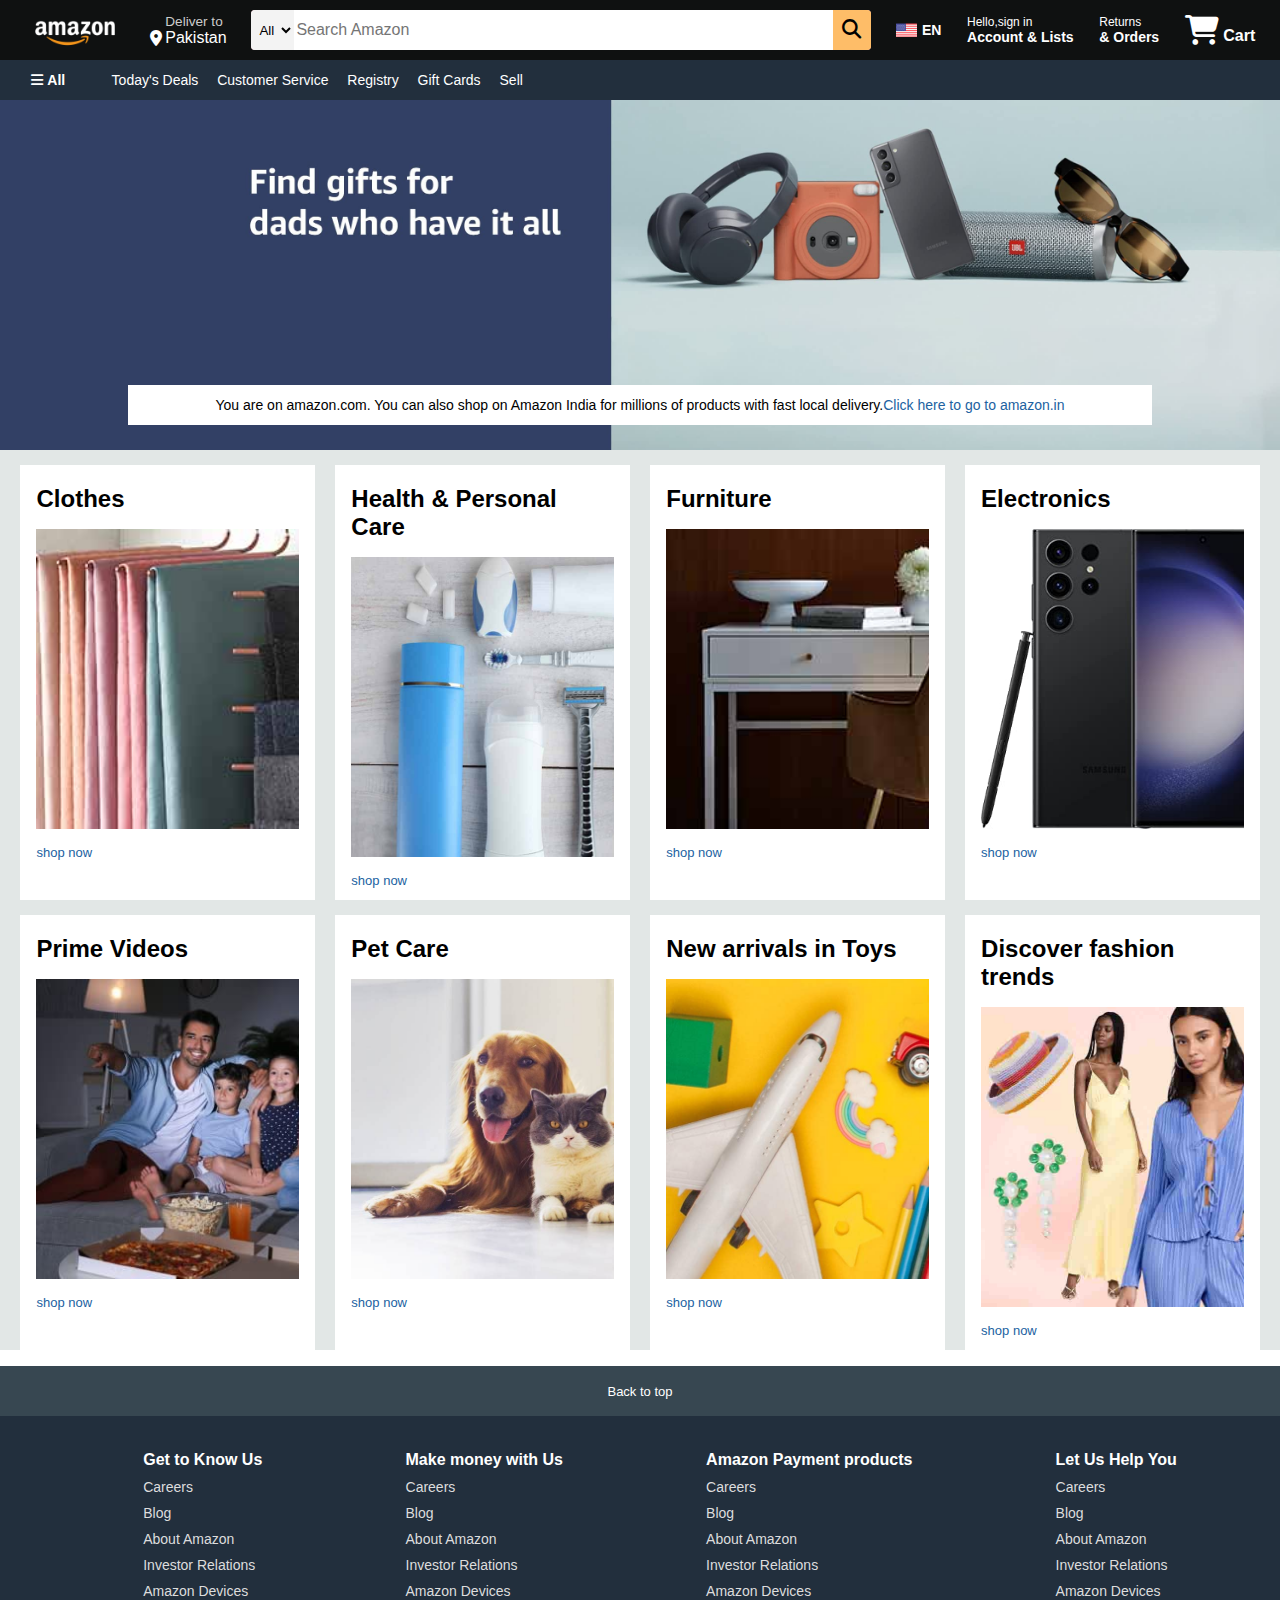
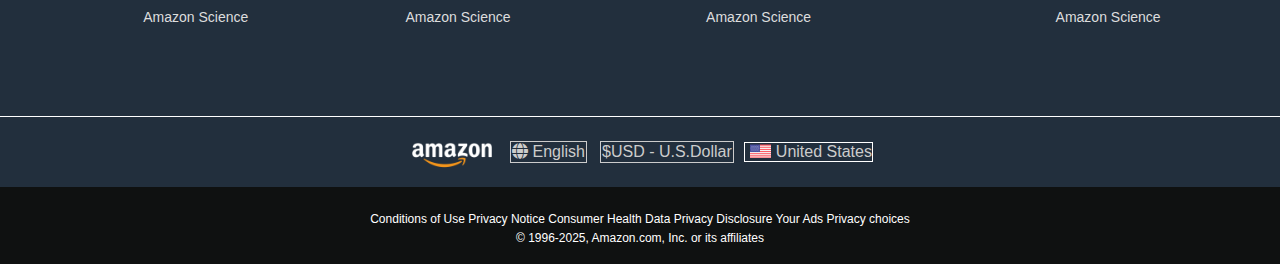
<file: index.html>
<!DOCTYPE html>
<html lang="en">
  <head>
    <meta charset="UTF-8" />
    <meta name="viewport" content="width=device-width, initial-scale=1.0" />
    <title>Amazon</title>
    <link
      rel="stylesheet"
      href="https://cdnjs.cloudflare.com/ajax/libs/font-awesome/6.7.2/css/all.min.css"
      integrity="sha512-Evv84Mr4kqVGRNSgIGL/F/aIDqQb7xQ2vcrdIwxfjThSH8CSR7PBEakCr51Ck+w+/U6swU2Im1vVX0SVk9ABhg=="
      crossorigin="anonymous"
      referrerpolicy="no-referrer"
    />
    <link rel="stylesheet" href="style.css" />
  </head>
  <body>
    <header>
      <div class="navbar">
        <div class="nav-logo border">
          <div class="logo"></div>
        </div>

        <div class="nav-address border">
          <p class="address-first">Deliver to</p>
          <div class="add-icon">
            <i class="fa-solid fa-location-dot"></i>
            <p class="address-second">Pakistan</p>
          </div>
        </div>

        <div class="nav-search">
          <select class="search-select">
            <option>All</option>
          </select>
          <input placeholder="Search Amazon" class="Search-input" />
          <div class="search-icon">
            <i class="fa-solid fa-magnifying-glass"></i>
          </div>
        </div>

        <div class="nav-language border">
          <div class="nav-flag"></div>
          <span id="nav-language-span">EN</span>
        </div>

        <div class="nav-signin border">
          <p class="nav-first"><span>Hello,sign in</span></p>
          <p class="nav-second">Account & Lists</p>
        </div>

        <div class="nav-return border">
          <p class="nav-first"><span>Returns</span></p>
          <p class="nav-second">& Orders</p>
        </div>

        <div class="nav-cart border">
          <i class="fa-solid fa-cart-shopping"></i>
          Cart
        </div>
      </div>

      <div class="pannel">
        <div class="pannel-all">
          <i class="fa-solid fa-bars"></i>
          <span class="nav-second">All</span>
        </div>
        <div class="pannel-options">
          <p>Today's Deals</p>
          <p>Customer Service</p>
          <p>Registry</p>
          <p>Gift Cards</p>
          <p>Sell</p>
        </div>
      </div>
    </header>

    <div class="hero-section">
      <div class="hero-mesage">
        <p>
          You are on amazon.com. You can also shop on Amazon India for millions
          of products with fast local delivery.<a
            >Click here to go to amazon.in</a
          >
        </p>
      </div>
    </div>

    <div class="shop-section">
      <div class="box">
        <div class="box-content">
          <h2>Clothes</h2>
          <div
            class="box-image"
            style="background-image: url('box1_image.jpg')"
          ></div>
          <p>shop now</p>
        </div>
      </div>

      <div class="box">
        <div class="box-content">
          <h2>Health & Personal Care</h2>
          <div
            class="box-image"
            style="background-image: url('box2_image.jpg')"
          ></div>
          <p>shop now</p>
        </div>
      </div>

      <div class="box">
        <div class="box-content">
          <h2>Furniture</h2>
          <div
            class="box-image"
            style="background-image: url('box3_image.jpg')"
          ></div>
          <p>shop now</p>
        </div>
      </div>

      <div class="box">
        <div class="box-content">
          <h2>Electronics</h2>
          <div
            class="box-image"
            style="background-image: url('box4_image.jpg')"
          ></div>
          <p>shop now</p>
        </div>
      </div>

      <div class="box">
        <div class="box-content">
          <h2>Prime Videos</h2>
          <div
            class="box-image"
            style="background-image: url('box5_image.jpg')"
          ></div>
          <p>shop now</p>
        </div>
      </div>

      <div class="box">
        <div class="box-content">
          <h2>Pet Care</h2>
          <div
            class="box-image"
            style="background-image: url('box6_image.jpg')"
          ></div>
          <p>shop now</p>
        </div>
      </div>

      <div class="box">
        <div class="box-content">
          <h2>New arrivals in Toys</h2>
          <div
            class="box-image"
            style="background-image: url('box7_image.jpg')"
          ></div>
          <p>shop now</p>
        </div>
      </div>

      <div class="box">
        <div class="box-content">
          <h2>Discover fashion trends</h2>
          <div
            class="box-image"
            style="background-image: url('box8_image.jpg')"
          ></div>
          <p>shop now</p>
        </div>
      </div>
    </div>

    <footer>
      <div class="foot-pannel1">Back to top</div>
      <div class="foot-pannel2">
        <ul>
          <p>Get to Know Us</p>
          <a>Careers</a>
          <a>Blog</a>
          <a>About Amazon</a>
          <a>Investor Relations</a>
          <a>Amazon Devices</a>
          <a>Amazon Science</a>
        </ul>
        <ul>
          <p>Make money with Us</p>
          <a>Careers</a>
          <a>Blog</a>
          <a>About Amazon</a>
          <a>Investor Relations</a>
          <a>Amazon Devices</a>
          <a>Amazon Science</a>
        </ul>
        <ul>
          <p>Amazon Payment products</p>
          <a>Careers</a>
          <a>Blog</a>
          <a>About Amazon</a>
          <a>Investor Relations</a>
          <a>Amazon Devices</a>
          <a>Amazon Science</a>
        </ul>
        <ul>
          <p>Let Us Help You</p>
          <a>Careers</a>
          <a>Blog</a>
          <a>About Amazon</a>
          <a>Investor Relations</a>
          <a>Amazon Devices</a>
          <a>Amazon Science</a>
        </ul>
      </div>

      <div class="foot-pannel3">
        <div class="logo"></div>
        <a> <i class="fa-solid fa-globe"></i> English</a>
        <a>$USD - U.S.Dollar</a>
        <div class="footer-flag">
          <div
            id="flag"
            style="background-image: url('united-states.png')"
          ></div>
          <p>United States</p>
        </div>
      </div>

      <div class="foot-pannel4">
        <div class="pages">
          <a>Conditions of Use</a>
          <a>Privacy Notice</a>
          <a>Consumer Health Data Privacy Disclosure</a>
          <a>Your Ads Privacy choices</a>
        </div>
        <div class="copy-rights">
          © 1996-2025, Amazon.com, Inc. or its affiliates
        </div>
      </div>
    </footer>
  </body>
</html>
</file>
<file: style.css>
*{
    margin:0;
    font-family:Arial ;
    border: border-box;
}
.navbar{
    height: 60px;
    background-color:#0f1111;
    color: white;
    display: flex;
   justify-content: space-evenly;
    align-items: center;
}
.nav-logo{
height: 50px;
width: 100px;
}
.logo {
    background-image: url("amazon_logo.png"); 
    background-size: cover; 
    height: 50px;
    width: 100px;
}
.border{
    border: 1.5px solid transparent;
}
.border:hover{
    border: 1.5px solid white;
}

/**Box 2 **/
.address-first{
color: #cccccc;    
font: 0.85rem Arial;
margin-left: 15px;
}
.address-second{
    font: 1rem Arial;
margin-left: 3px;
}
.add-icon{
    display: flex;
    align-items: center;
}

/**Box 3**/
.nav-search{
    display: flex;
    justify-content: space-evenly;
    background-color: pink;
    width: 620px;
    height: 40px;
    border-radius: 4px;
}
.nav-search:hover{
    border: 2px solid orange;
}
.search-select{
    background-color: #f3f3f3;
    width: 50px;
    text-align: center;
    border-top-left-radius:4px;
    border-bottom-left-radius: 4px;
    border: none;
}
.Search-input{
    width: 100%;
    font-size: 1rem;
    border: none;
}
.search-icon{
    width: 45px;
    display: flex;
    justify-content: center;
    align-items: center;
    font-size: 1.2rem;
    background-color: #febd68;
    color: black;
    border-top-right-radius:4px ;
    border-bottom-right-radius:4px ;
}

/**Box 4**/
.nav-language{
    display: flex;
    justify-content: center;
}
#nav-language-span{
    font: 14px Arial;
    font-weight: bold;
    
}
.nav-flag{
    background-image: url("united-states.png");
    background-size: cover;
    width: 21px;
    height: 17px;
    margin-right: 5px;
    position: relative;
    bottom: 2px;
}

/**Box 5**/
.nav-first{
font-size: 12px;
}
.nav-second{
font-size: 14px;
font-weight: bolder;
}

/**Box 6**/
.nav-cart i{
font-size: 30px;
}
.nav-cart{
    font-weight: bold;
}

/**pannel**/
.pannel{
    color: white;
    background-color: #222f3d;
    display: flex;
    height: 40px;
    font-size: 14px;
    align-items: center;
    justify-content: space-evenly;
}
.pannel-options p{
    display: inline;
    margin-left: 15px;
}
.pannel-options{
    width: 90%;
}

/**hero-section**/
.hero-section{
    background-image: url("hero_image.jpg");
    background-size: cover;
    height:350px;;
    display: flex;
    justify-content: center ;
    align-items: flex-end;
     
}
.hero-mesage{
    background-color: white;
    height: 40px;
    display: flex;
    align-items: center;
    justify-content: center;
    font-size: 14px;
    width: 80%;
    margin-bottom: 25px;
}
.hero-mesage a{
    color: #2162A1;
}

/**shop section**/
.shop-section{
    display: flex;
    flex-wrap: wrap;
    justify-content: space-evenly;
    background-color: #e2e7e6;
}
.box{
    height: 400px;
    background-color: white;
    width: 23%;
    padding: 20px 0px 15px;
    margin-top: 15px;
}
.box-content p{
    font-size: 13px;
    color: #2162A1;
}
.box-image{
    margin-top: 1rem;
    margin-bottom: 1rem;
    background-size: cover;
    height: 300px;
}
.box-content{
    
    margin-left: 1rem;
    margin-Right: 1rem;    
}

/**Footer**/
footer{
    margin-top: 1rem;
}
.foot-pannel1{
    display: flex;
    background-color: #374751;
    color: white;
    justify-content: center;
    align-items: center;
    height:50px;
    font-size: 13px;
}
.foot-pannel2{
    display: flex;
    background-color: #222f3d;
    color: white;
    height: 300px;
    justify-content: space-evenly;
}
ul a{
    display: block;
    font-size:14px ;
    margin-top: 10px;
    color: #dddddd;
}
ul p{
    font-weight: 700;
}
ul{
    margin-top: 35px;
}

/**Foot pannel3 **/
.foot-pannel3{
   color: #cccccc;
    background-color: #222f3d;
    height: 70px;
    border-top: 0.5px solid white;
    display: flex;
    justify-content: center;
    align-items: center;
}
.logo {
    background-image: url("amazon_logo.png"); 
    background-size: cover; 
    height: 50px;
    width: 100px;
}
.foot-pannel3 a{
    padding: 1px 1px 1px 1px;
    margin-left:8px;
    margin-right:5px ;
    display: block;
    border: 0.5px solid #cccccc;
}
.footer-flag{
    margin: 5px;
    display: flex;
    border: 1px solid white;
}
#flag{
    background-size: cover;
    width: 21px;
    height: 17px;
    margin-left: 5px;
    margin-right: 5px;
    position: relative;
    bottom: 2px;
}

/**Footer pannel4**/
.foot-pannel4{
    font-size: 12px;
    color: white;
    background-color: #0f1111;
    height: 77px;
    text-align: center;
    
}
.pages{
    padding-top: 25px;
}    
.copy-rights{
    padding-top: 5px;
}
</file>
